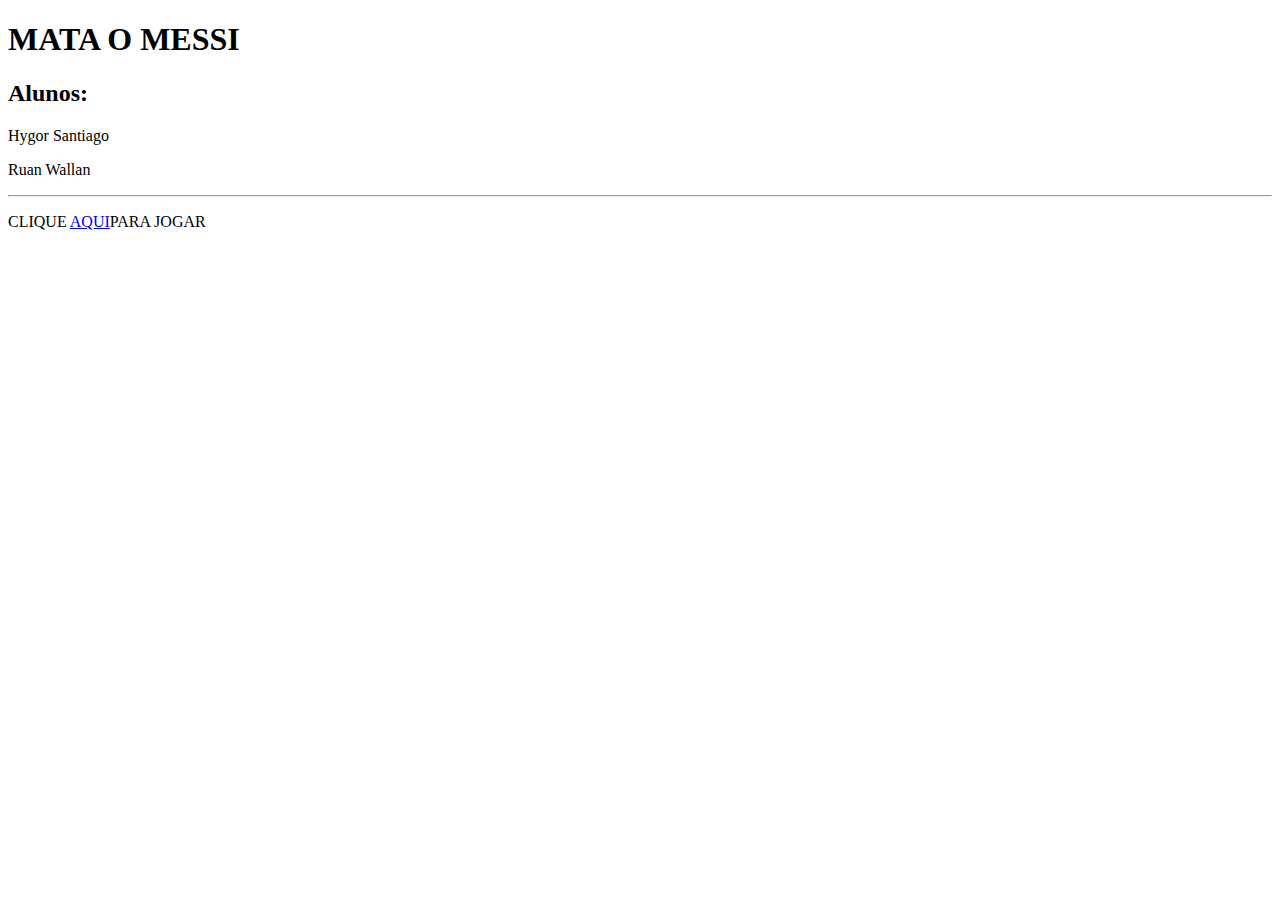
<file: index.html>
<!DOCTYPE html>
<html lang="en">
<head>
    <meta charset="UTF-8">
	<meta http-equiv="X-UA-Comptible" content="IE-edge">
	<meta name="viewport" content="width=device-width, initial-scale=1.0">
	<title>Document</title>
	</head>
	<body>
	<h1>MATA O MESSI</h1>
	<h2>Alunos:</h2>
	<p>Hygor Santiago</p>
	<p>Ruan Wallan</p>
	<hr>
	<p>CLIQUE <a href="mata_messi/index.html">AQUI</a><span>PARA JOGAR</span></p>
	</body>
	</html>
</file>
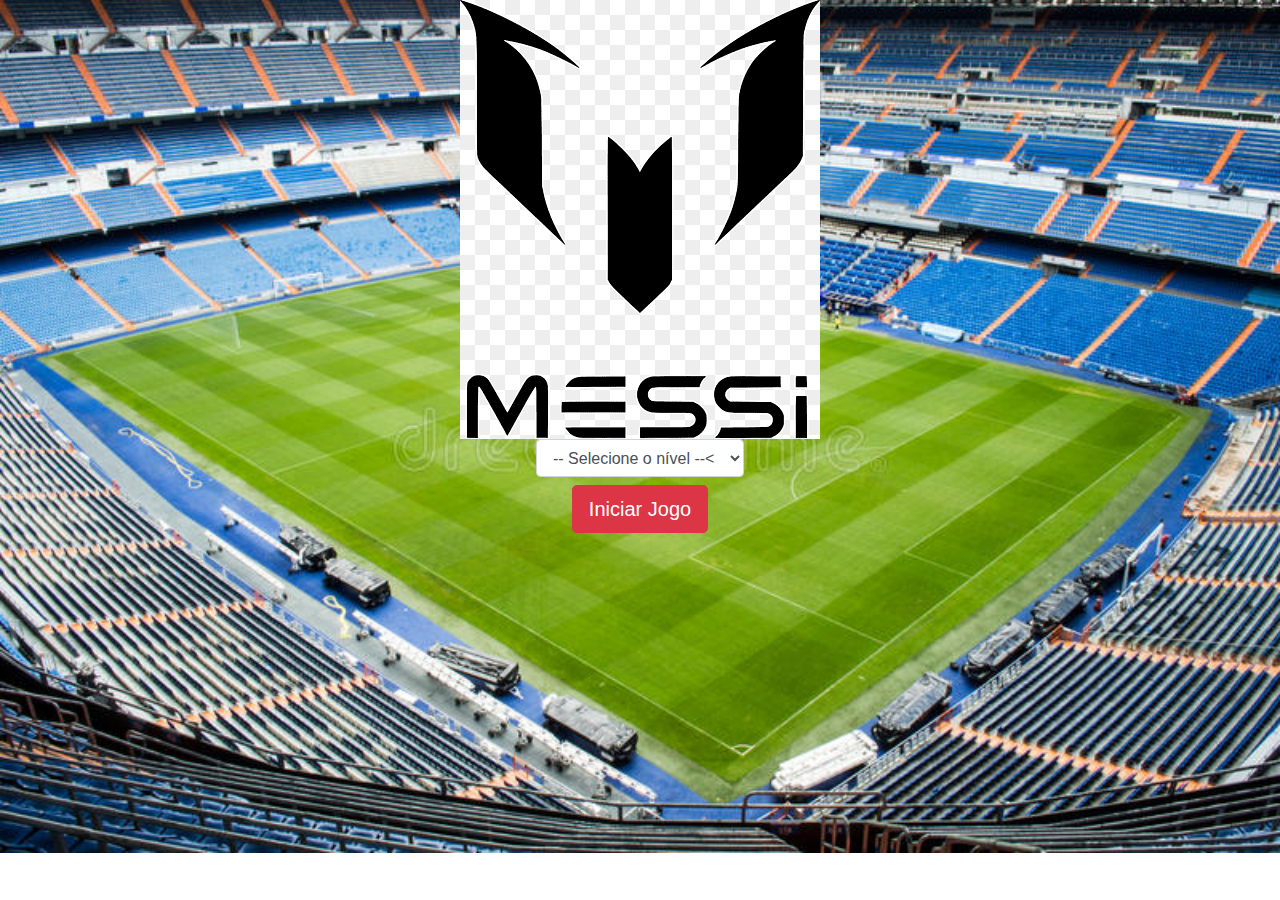
<file: mata_messi/index.html>
<!DOCTYPE html>
<html>
	<head>
		<title></title>
		<meta charset="UTF-8" />
		<link rel="stylesheet" href="https://maxcdn.bootstrapcdn.com/bootstrap/4.0.0/css/bootstrap.min.css" integrity="sha384-Gn5384xqQ1aoWXA+058RXPxPg6fy4IWvTNh0E263XmFcJlSAwiGgFAW/dAiS6JXm" crossorigin="anonymous">

		<link rel="stylesheet" href="estilo.css" /> <!--Link com a pagina de estilo css-->

<!--######################################################################
			COMENTAR ESSA PARTE
##########################################################################-->

		<!--Função para iniciar o jogo-->
		<script> 
			function iniciarJogo() { //função de iniciar o jogo
				var nivel = document.getElementById('nivel').value //a variavel nivel recebe um valor do nivel que e passado atraves do id nivel
				//na parte inferior dessa propria pagina

				if(nivel === '') { //se o nivel não receber nenhum valor a pagina vai mostrar um alerta ao usuario
					alert('Selecione um nível para iniciar o jogo')
					return false
				}

				window.location.href = "app.html?" + nivel //busca a janela (pagina app.html) e passando o nivel selecionado

			}
		</script>

<!--########################################################################-->


	</head>
	<body>

		<div class="container"> <!--inicio container principalLocal do jogo (janela)-->
			<div class="row"> <!--1 linha dentro do container principal ambiente do jogo-->
				<div class="col"> <!--coluna unica dentro da 1 linh-->
					<div class="d-flex justify-content-center"> <!--alinhamento a imagem no centro-->
						<img src="imagens/mussi.png" /> <!--imagem do inicio do game-->
					</div>
				</div>
			</div>

			<div class="row"> <!--2 linha dentro do container principal-->
				<div class="col"> <!--coluna dentro da segunda linha-->
					<div class="d-flex justify-content-center"> <!--alinhamento do menu de seleção de nivel -->

<!--###############################################################################
				COMENTAR AQUI
###################################################################################-->
						<div class="mb-2">
							<select class="form-control" id="nivel"> <!--menu de seleção de nivel-->
								<option value="">-- Selecione o nível --< <!--descrição da ação do usuario-->
								<option value="facil">fácil</option>
								<option value="normal">normal</option>
								<option value="dificil">Difícil</option>
								<option value="dificil">REAL MADRID</option>
								
							</select>
						</div>


<!--################################################################################-->
					</div>
				</div>
			</div>


			<div class="row"> <!--3 linha dentro do container principal-->
				<div class="col"> <!--coluna dentro da 3 linha-->
					<div class="d-flex justify-content-center"> <!--alinhar o botão no centro-->

						<!--botão iniciar jogo-->
						<button type="button" class="btn btn-danger btn-lg" onclick="iniciarJogo()" >Iniciar Jogo</button> 
					</div>
				</div>
			</div>
		</div> <!--fim do container principal-->

	</body>
</html>
</file>
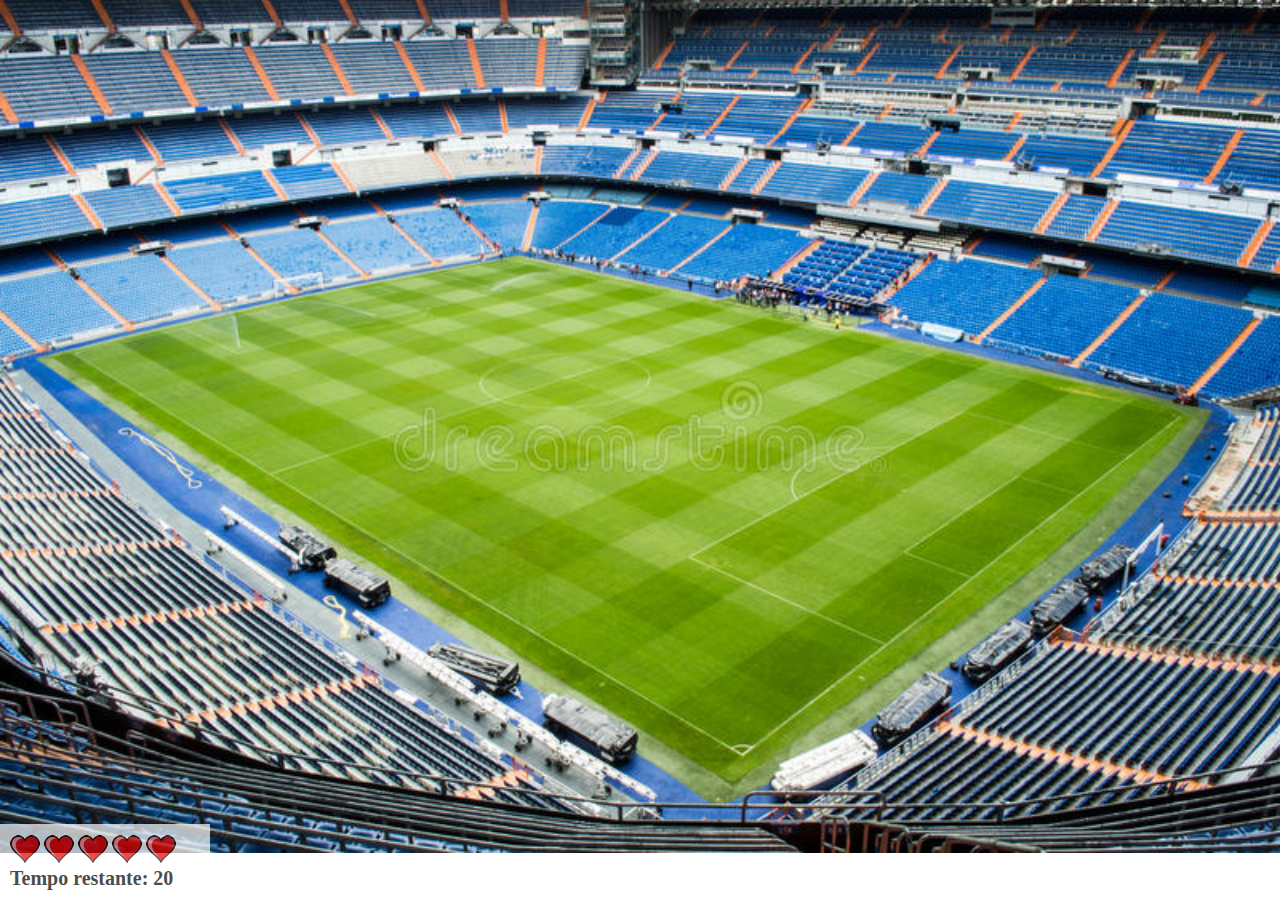
<file: mata_messi/app.html>
<!DOCTYPE html>
<html>
	<head>
		<title></title>
		<meta charset="UTF-8" />
		<link rel="stylesheet" href="estilo.css" />
		<script src="jogo.js"></script>
	</head>
	<body onresize="ajustaTamanhoPalcoJogo()"> <!--evento e disparado quando a janela e redimensionada -->

<!--####################################################################
			COMENTAR ESSA PARTE
#####################################################################-->

		<div class="painel"> <!--aplicação da classe no css-->
			<div class="vidas"> 
				<img id="v1" src="imagens/coracao_cheio.png" />
				<img id="v2" src="imagens/coracao_cheio.png" />
				<img id="v3" src="imagens/coracao_cheio.png" />
				<img id="v4" src="imagens/coracao_cheio.png" />
				<img id="v5" src="imagens/coracao_cheio.png" />
			</div>

<!--####################################################################-->

			<div class="cronometro">Tempo restante: <span id="cronometro"></span></div> <!--elemento cronometro id-cronometro -->
		</div>

		<script>
			document.getElementById('cronometro').innerHTML = tempo //seleciona objeto com id=cronometro interno no html.

			var criaMosca = setInterval(function() { //cria mosquito em posições alternadas no intervalo de tempo
				posicaoRandomica()
			}, criaMosquitoTempo)
		</script>
	</body>
</html>
</file>
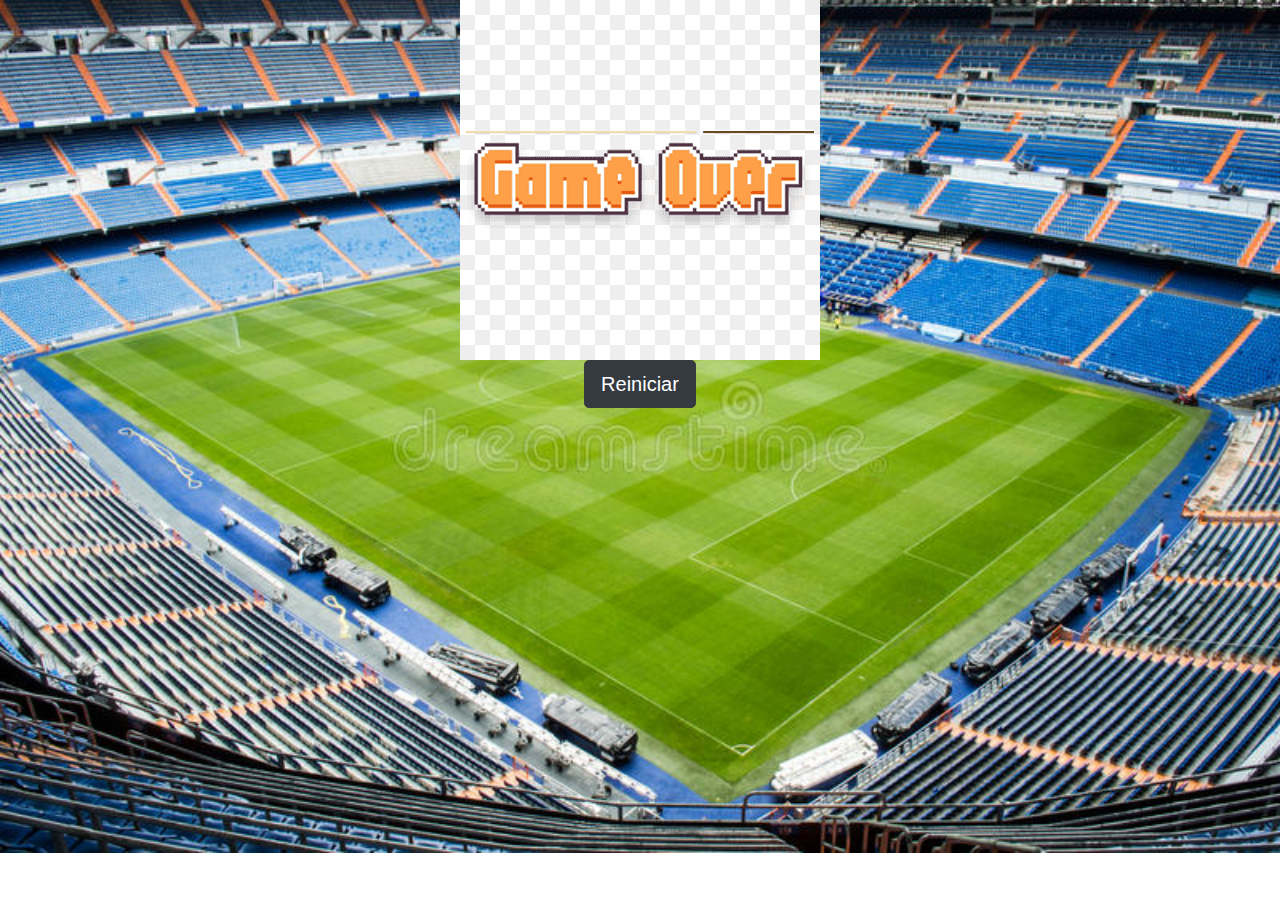
<file: mata_messi/fim_de_jogo.html>
<!DOCTYPE html>
<html>
	<head>
		<title></title>
		<meta charset="UTF-8" />

		<link rel="stylesheet" href="https://maxcdn.bootstrapcdn.com/bootstrap/4.0.0/css/bootstrap.min.css" integrity="sha384-Gn5384xqQ1aoWXA+058RXPxPg6fy4IWvTNh0E263XmFcJlSAwiGgFAW/dAiS6JXm" crossorigin="anonymous">

		<link rel="stylesheet" href="estilo.css" />
	</head>
	<body>

		<div class="container">
			<div class="row">
				<div class="col">
					<div class="d-flex justify-content-center"><!--alinhando a imagem no centro da pagina-->
						<!--imagem game over na pagina-->
						<img src="imagens/gamer.png" />
					</div>
				</div>
			</div>


			<div class="row">
				<div class="col">
					<div class="d-flex justify-content-center"> <!--alinhamento do botão reiniciar-->

						<!--botão de reiniciar ao clicar no botao o jogador vai para a pagina inicial do game(index.html)-->
						<button type="button" class="btn btn-dark btn-lg" onclick="window.location.href = 'index.html' ">Reiniciar</button>
					</div>
				</div>
			</div>
		</div>

	</body>
</html>
</file>
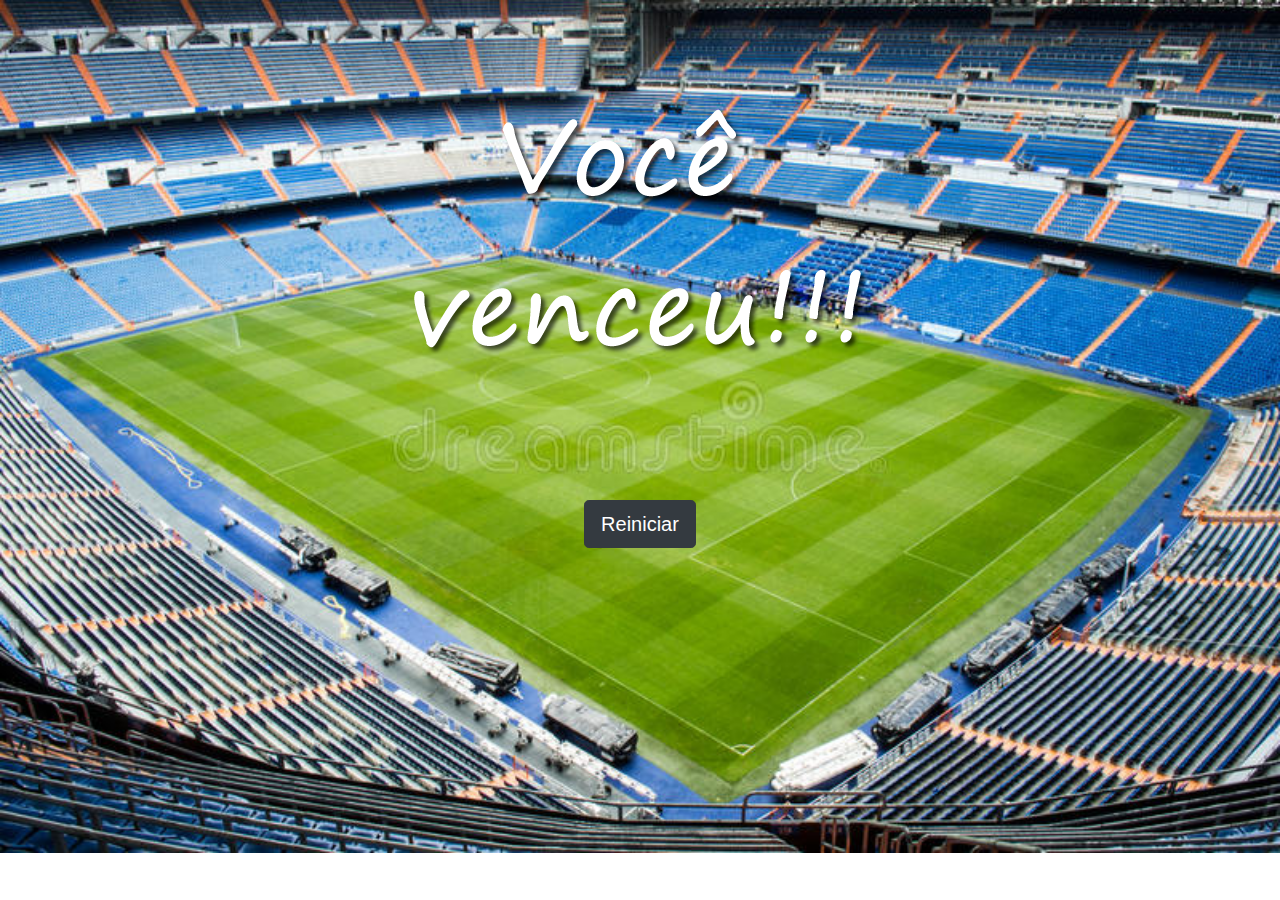
<file: mata_messi/vitoria.html>
<!DOCTYPE html>
<html>
	<head>
		<title></title>
		<meta charset="UTF-8" />

		<link rel="stylesheet" href="https://maxcdn.bootstrapcdn.com/bootstrap/4.0.0/css/bootstrap.min.css" integrity="sha384-Gn5384xqQ1aoWXA+058RXPxPg6fy4IWvTNh0E263XmFcJlSAwiGgFAW/dAiS6JXm" crossorigin="anonymous">

		<link rel="stylesheet" href="estilo.css" />
	</head>
	<body>

		<div class="container">
			<div class="row">
				<div class="col">
					<div class="d-flex justify-content-center"><!--alinhamento da imagem no centro-->
						<img src="imagens/vitoria.png" /><!--imagem vitoria-->
					</div>
				</div>
			</div>


			<div class="row">
				<div class="col">
					<div class="d-flex justify-content-center"><!--alinhamento do botão no centro-->

						<!--botão reiniciar-->
						<button type="button" class="btn btn-dark btn-lg" onclick="window.location.href = 'index.html' ">Reiniciar</button>
					</div>
				</div>
			</div>
		</div>

	</body>
</html>
</file>
<file: mata_messi/estilo.css>
html {
	cursor: url(imagens/ramos.jfif) 30 30, auto; /* cursor do mouse tranforma em mata_mosquito*/
}

body { /* corpo do site */
	background-image: url(imagens/bernabeu.jpg); /* imagem do fundo */
	background-repeat: no-repeat; /* nao repetir a imagem do fundo */
	background-size: 100%; /* tamanho da imagem tela inteira */
}

/* na pagina do jogo na area do switch de acordo com a classe o mosquito muda de tamanho*/
.mosquito1 {
	width: 50px;
	height: 50px;
}

.mosquito2 {
	width: 70px;
	height: 70px;
}

.mosquito3 {
	width: 150px;
	height: 150px;
}

/* na area do jogo o mosquito muda de lado (vira para direita ou esquerda)*/
.ladoA {
	transform: scaleX(1); /* posição original */
}

.ladoB {
	transform: scaleX(-1); /* posição oposta */
}

.painel {
	position: absolute;
	width: 190px;
	padding: 10px;
	left: 0px;
	bottom: 0px;
	border-top:solid 1px #fff;
	background-color: #fff;
	opacity: 0.7
}

.vidas {
	float: left;
}

.cronometro {
	float: left;
	font-size: 20px;
	font-weight: bold;
}
</file>
